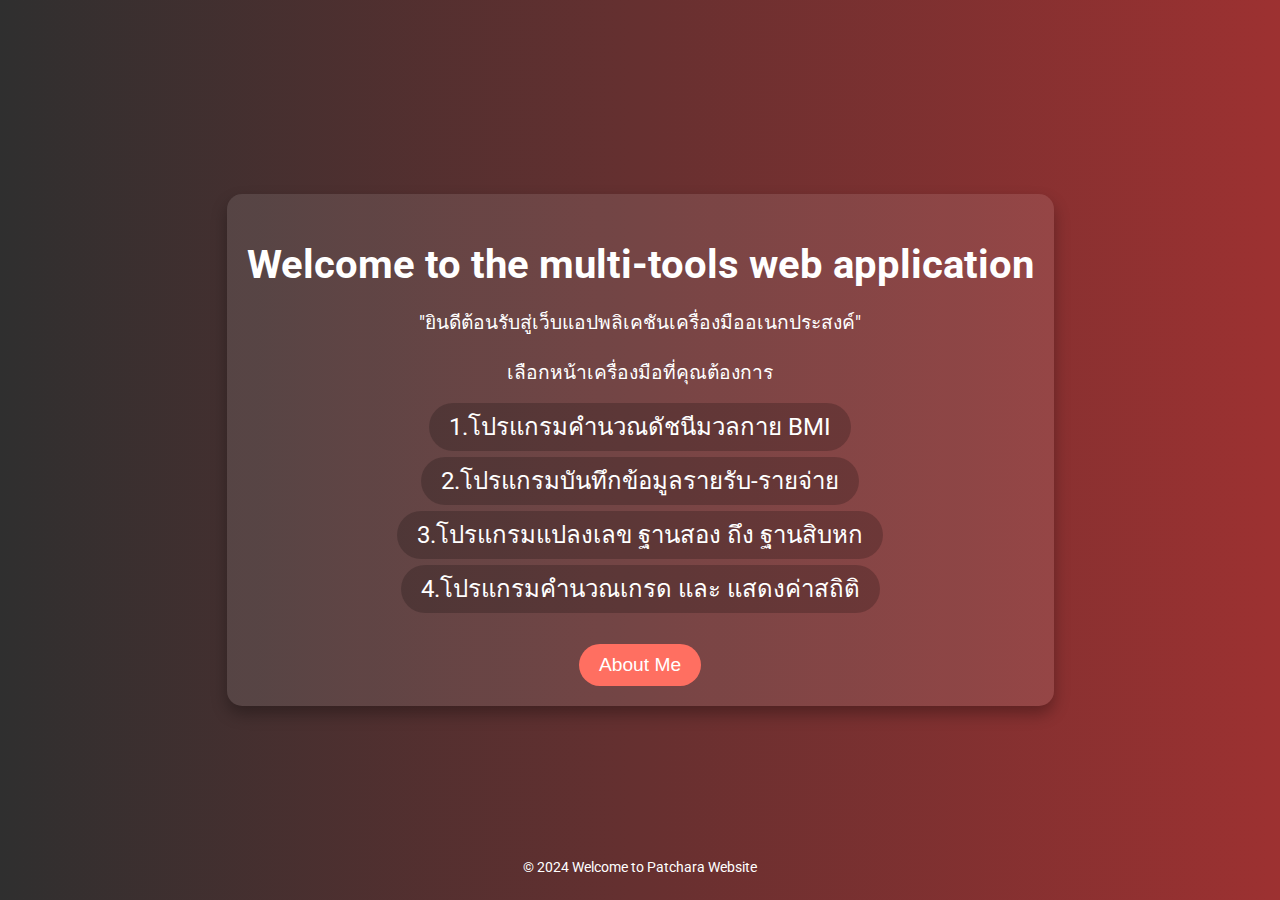
<file: index.html>
<!DOCTYPE html>
<html lang="en,th">
<head>
    <meta charset="UTF-8">
    <meta name="viewport" content="width=device-width, initial-scale=1.0">
    <title>"หน้าหลัก" ^^</title>
    <link rel="stylesheet" href="mainstyles.css">
    <link href="https://fonts.googleapis.com/css2?family=Roboto:wght@400;700&display=swap" rel="stylesheet">
</head>
<body>
    <div class="container">
        <header>
            <h1>Welcome to the multi-tools web application</h1>
            <p>"ยินดีต้อนรับสู่เว็บแอปพลิเคชันเครื่องมืออเนกประสงค์"</p>
            <p>เลือกหน้าเครื่องมือที่คุณต้องการ</p>
        </header>
        <nav>
            <ul>
                <li><a href="1-health-record.html" id="link1">1.โปรแกรมคํานวณดัชนีมวลกาย BMI</a></li>
                <li><a href="2-money-income.html" id="link2">2.โปรแกรมบันทึกข้อมูลรายรับ-รายจ่าย</a></li>
                <li><a href="3-base-num-converter.html" id="link3">3.โปรแกรมแปลงเลข ฐานสอง ถึง ฐานสิบหก</a></li>
                <li><a href="4-garde-calculator.html" id="link4">4.โปรแกรมคํานวณเกรด และ แสดงค่าสถิติ</a></li>
            </ul>
        </nav>
        <button id="aboutMeBtn">About Me</button>
    </div>
    <footer>
        <p>&copy; 2024 Welcome to Patchara Website</p>
    </footer>

    <!-- Modal -->
    <div id="aboutMeModal" class="modal">
        <div class="modal-content">
            <span class="close">&times;</span>
            <h2>About Me</h2>
            <p>Hi! I'm Patchara Al-umaree , This is my web application.</p>
            <p>Contact me!</p>
            <p>Email: Patcharaalumaree@gmail.com</p>
            <a href="https://github.com/MrPatchara">https://github.com/MrPatchara</a>
        </div>
    </div>

    <script src="mainscripts.js"></script>
</body>
</html>
</file>
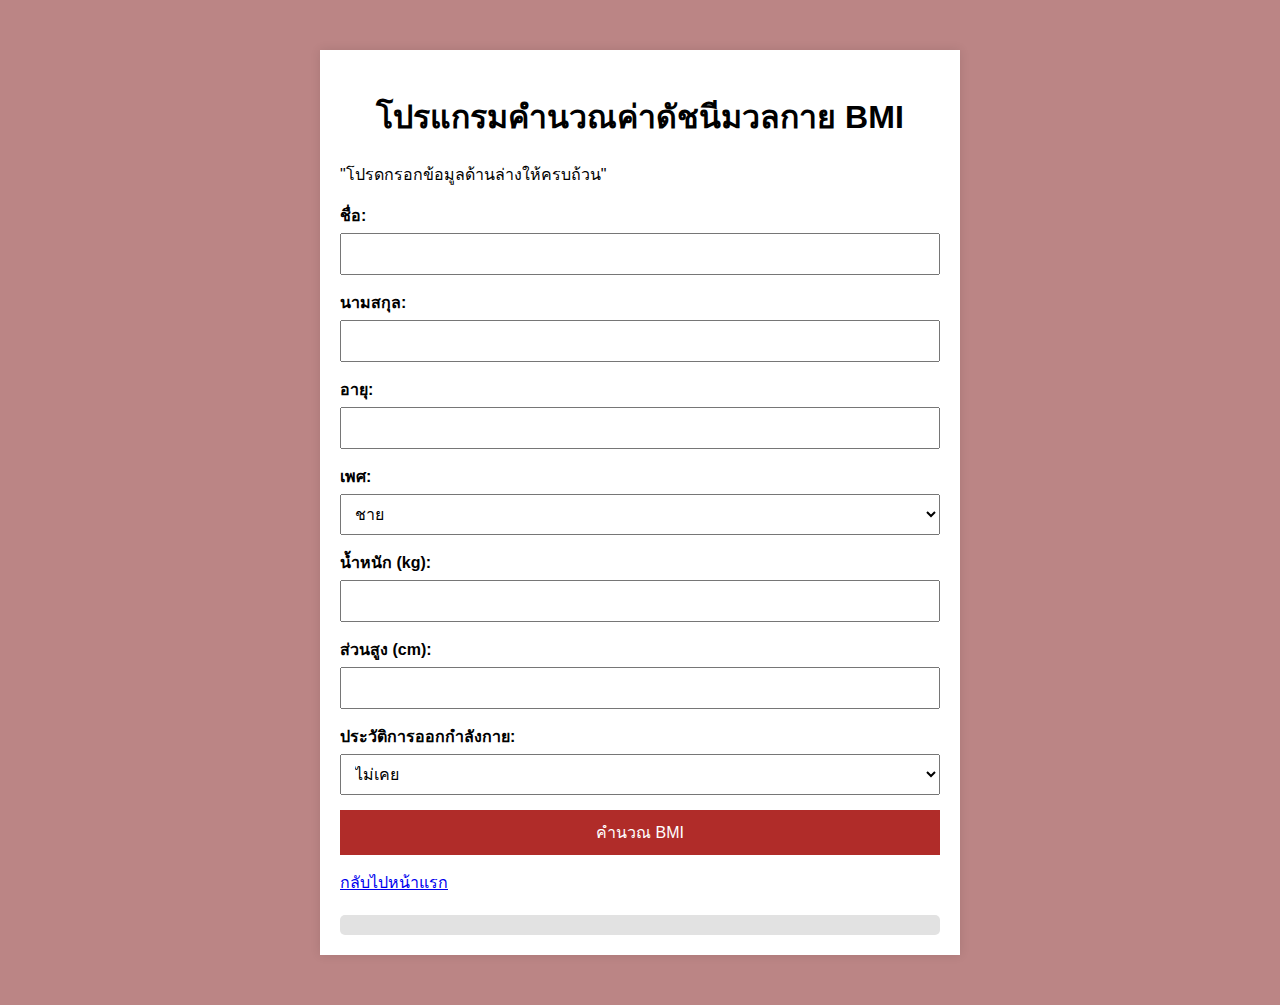
<file: 1-health-record.html>
<!DOCTYPE html>
<html lang="th">
<head>
    <meta charset="UTF-8">
    <meta name="viewport" content="width=device-width, initial-scale=1.0">
    <title>"คํานวณดัชนีมวลกาย"</title>
    <link rel="stylesheet" href="styles.css">
</head>
<body>
    <div class="container">
        <h1>โปรแกรมคํานวณค่าดัชนีมวลกาย BMI</h1>
        <P>"โปรดกรอกข้อมูลด้านล่างให้ครบถ้วน"</P>
        <form id="healthForm">
            <label for="firstName">ชื่อ:</label>
            <input type="text" id="firstName" name="firstName" required>

            <label for="lastName">นามสกุล:</label>
            <input type="text" id="lastName" name="lastName" required>

            <label for="age">อายุ:</label>
            <input type="number" id="age" name="age" required>

            <label for="gender">เพศ:</label>
            <select id="gender" name="gender" required>
                <option value="male">ชาย</option>
                <option value="female">หญิง</option>
                <option value="other">อื่นๆ ไม่อยากบอก</option>
            </select>

            <label for="weight">นํ้าหนัก (kg):</label>
            <input type="number" id="weight" name="weight" required>

            <label for="height">ส่วนสูง (cm):</label>
            <input type="number" id="height" name="height" required>

            <label for="frequency">ประวัติการออกกําลังกาย:</label>
            <select id="frequency" name="frequency" required>
                <option value="never">ไม่เคย</option>
                <option value="rarely">นานๆครั้ง</option>
                <option value="sometimes">บางครั้ง</option>
                <option value="often">บ่อยครั้ง</option>
                <option value="always">เป็นประจํา</option>
            </select>

            <button type="button" onclick="calculateBMI()">คํานวณ BMI</button>
            <a href="index.html">กลับไปหน้าแรก</a>
        </form>
        <div id="result"></div>
    </div>
    <script src="script.js"></script>
</body>
</html>
</file>
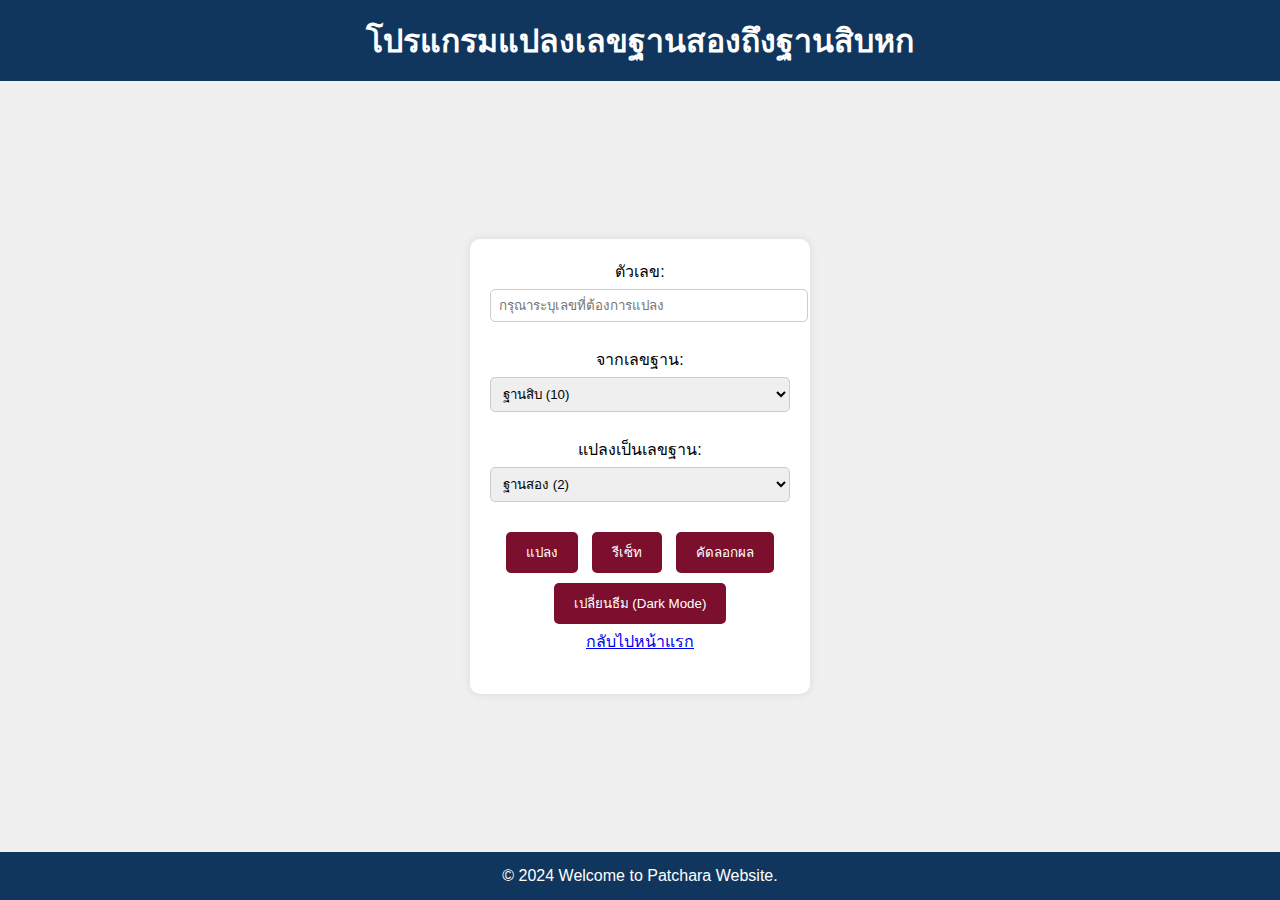
<file: 3-base-num-converter.html>
<!DOCTYPE html>
<html lang="th">
<head>
    <meta charset="UTF-8">
    <meta name="viewport" content="width=device-width, initial-scale=1.0">
    <title>แปลงเลขฐาน</title>
    <link rel="stylesheet" href="styles3.css">
</head>
<body>
    <header>
        <h1>โปรแกรมแปลงเลขฐานสองถึงฐานสิบหก</h1>
    </header>
    <div class="container">
        <div class="converter">
            <div class="input-group">
                <label for="number">ตัวเลข:</label>
                <input type="text" id="number" placeholder="กรุณาระบุเลขที่ต้องการแปลง">
            </div>
            <div class="input-group">
                <label for="base-from">จากเลขฐาน:</label>
                <select id="base-from">
                    <option value="2">ฐานสอง (2)</option>
                    <option value="3">ฐานสาม (3)</option>
                    <option value="5">ฐานห้า (5)</option>
                    <option value="8">ฐานแปด (8)</option>
                    <option value="10" selected>ฐานสิบ (10)</option>
                    <option value="12">ฐานสิบสอง (12)</option>
                    <option value="16">ฐานสิบหก (16)</option>
                </select>
            </div>
            <div class="input-group">
                <label for="base-to">แปลงเป็นเลขฐาน:</label>
                <select id="base-to">
                    <option value="2">ฐานสอง (2)</option>
                    <option value="3">ฐานสาม (3)</option>
                    <option value="5">ฐานห้า (5)</option>
                    <option value="8">ฐานแปด (8)</option>
                    <option value="10">ฐานสิบ (10)</option>
                    <option value="12">ฐานสิบสอง (12)</option>
                    <option value="16">ฐานสิบหก (16)</option>
                </select>
            </div>
            <div class="button-group">
                <button id="convert-btn">แปลง</button>
                <button id="reset-btn">รีเซ็ท</button>
                <button id="copy-btn">คัดลอกผล</button>
                <button id="toggle-dark-mode">เปลี่ยนธีม (Dark Mode) </button><br>
                <a href="index.html">กลับไปหน้าแรก</a>
            </div>
            <div id="result"></div>
            <div id="history"></div>
        </div>
    </div>
    <footer>
        <p>&copy; 2024 Welcome to Patchara Website.</p>
    </footer>
    <script src="script3.js"></script>
</body>
</html>
</file>
<file: mainstyles.css>
body {
    font-family: 'Roboto', sans-serif;
    background: linear-gradient(to right, #2f2f2f, #9d3131);
    color: #fff;
    margin: 0;
    display: flex;
    flex-direction: column;
    align-items: center;
    justify-content: center;
    height: 100vh;
    overflow: hidden;
}

.container {
    text-align: center;
    background: rgba(255, 255, 255, 0.1);
    padding: 20px;
    border-radius: 15px;
    box-shadow: 0 8px 16px rgba(0, 0, 0, 0.3);
}

header h1 {
    margin-bottom: 10px;
    font-size: 2.5rem;
}

header p {
    margin-bottom: 20px;
    font-size: 1.2rem;
}

nav ul {
    list-style-type: none;
    padding: 0;
}

nav ul li {
    margin: 15px 0;
}

nav ul li a {
    text-decoration: none;
    color: #fff;
    font-size: 1.5rem;
    padding: 10px 20px;
    background: rgba(0, 0, 0, 0.2);
    border-radius: 25px;
    transition: background 0.3s ease, transform 0.3s ease;
}

nav ul li a:hover {
    background: rgba(0, 0, 0, 0.5);
    transform: scale(1.1);
}

button {
    padding: 10px 20px;
    color: #fff;
    background: #ff6f61;
    border: none;
    border-radius: 25px;
    cursor: pointer;
    font-size: 1.2rem;
    margin-top: 20px;
    transition: background 0.3s ease, transform 0.3s ease;
}

button:hover {
    background: #ff3b30;
    transform: scale(1.1);
}

footer {
    position: absolute;
    bottom: 10px;
    font-size: 0.9rem;
}

.modal {
    display: none;
    position: fixed;
    z-index: 1;
    left: 0;
    top: 0;
    width: 100%;
    height: 100%;
    overflow: auto;
    background-color: rgba(0, 0, 0, 0.4);
    justify-content: center;
    align-items: center;
}

.modal-content {
    background-color: #fefefe;
    margin: auto;
    padding: 20px;
    border: 1px solid #888;
    width: 80%;
    max-width: 500px;
    border-radius: 15px;
    text-align: center;
}

.modal-content h2 {
    color: #333;
}

.modal-content p {
    color: #666;
}

.close {
    color: #aaa;
    float: right;
    font-size: 28px;
    font-weight: bold;
}

.close:hover,
.close:focus {
    color: black;
    text-decoration: none;
    cursor: pointer;
}

@media (max-width: 768px) {
    header h1 {
        font-size: 2rem;
    }

    nav ul li a {
        font-size: 1.2rem;
    }

    button {
        font-size: 1rem;
    }
}
</file>
<file: styles.css>
body {
    font-family: Arial, sans-serif;
    background-color: #bb8585;
    margin: 0;
    padding: 0;
}

.container {
    max-width: 600px;
    margin: 50px auto;
    padding: 20px;
    background-color: #fff;
    box-shadow: 0 0 10px rgba(0, 0, 0, 0.1);
}

h1 {
    text-align: center;
    margin-bottom: 20px;
}

form {
    display: flex;
    flex-direction: column;
}

label {
    margin-bottom: 5px;
    font-weight: bold;
}

input, select, button {
    margin-bottom: 15px;
    padding: 10px;
    font-size: 16px;
}

button {
    background-color: #b02c29;
    color: #fff;
    border: none;
    cursor: pointer;
}

button:hover {
    background-color: #333c47;
}

#result {
    margin-top: 20px;
    padding: 10px;
    background-color: #e2e2e2;
    border-radius: 5px;
    text-align: center;
}
</file>
<file: styles3.css>
body {
    font-family: 'Arial', sans-serif;
    background-color: #f0f0f0;
    display: flex;
    flex-direction: column;
    justify-content: space-between;
    align-items: center;
    height: 100vh;
    margin: 0;
    transition: background-color 0.3s;
}

header, footer {
    background-color: #11365e;
    color: white;
    width: 100%;
    text-align: center;
    padding: 15px 0;
}

header h1, footer p {
    margin: 0;
}

.container {
    background-color: white;
    padding: 20px;
    border-radius: 10px;
    box-shadow: 0 0 10px rgba(0, 0, 0, 0.1);
    text-align: center;
    width: 300px;
}

body.dark-mode {
    background-color: #333;
    color: #fff;
}

body.dark-mode .container {
    background-color: #444;
    color: #fff;
}

h1 {
    margin-bottom: 20px;
}

.converter {
    max-width: 100%;
}

.input-group {
    margin-bottom: 15px;
}

label {
    display: block;
    margin-bottom: 5px;
}

input, select {
    width: 100%;
    padding: 8px;
    margin-bottom: 10px;
    border: 1px solid #ccc;
    border-radius: 5px;
}

button {
    padding: 10px 20px;
    background-color: #7c0f2e;
    color: white;
    border: none;
    border-radius: 5px;
    cursor: pointer;
    margin: 5px;
}

button:hover {
    background-color: #313942;
}

body.dark-mode button {
    background-color: #555;
}

body.dark-mode button:hover {
    background-color: #777;
}

#result {
    margin-top: 20px;
    font-weight: bold;
    color: #333;
}

body.dark-mode #result {
    color: #fff;
}

#history {
    margin-top: 20px;
    text-align: left;
}

.history-item {
    margin-bottom: 10px;
    font-size: 0.9em;
}

body.dark-mode .history-item {
    color: #ccc;
}
</file>
